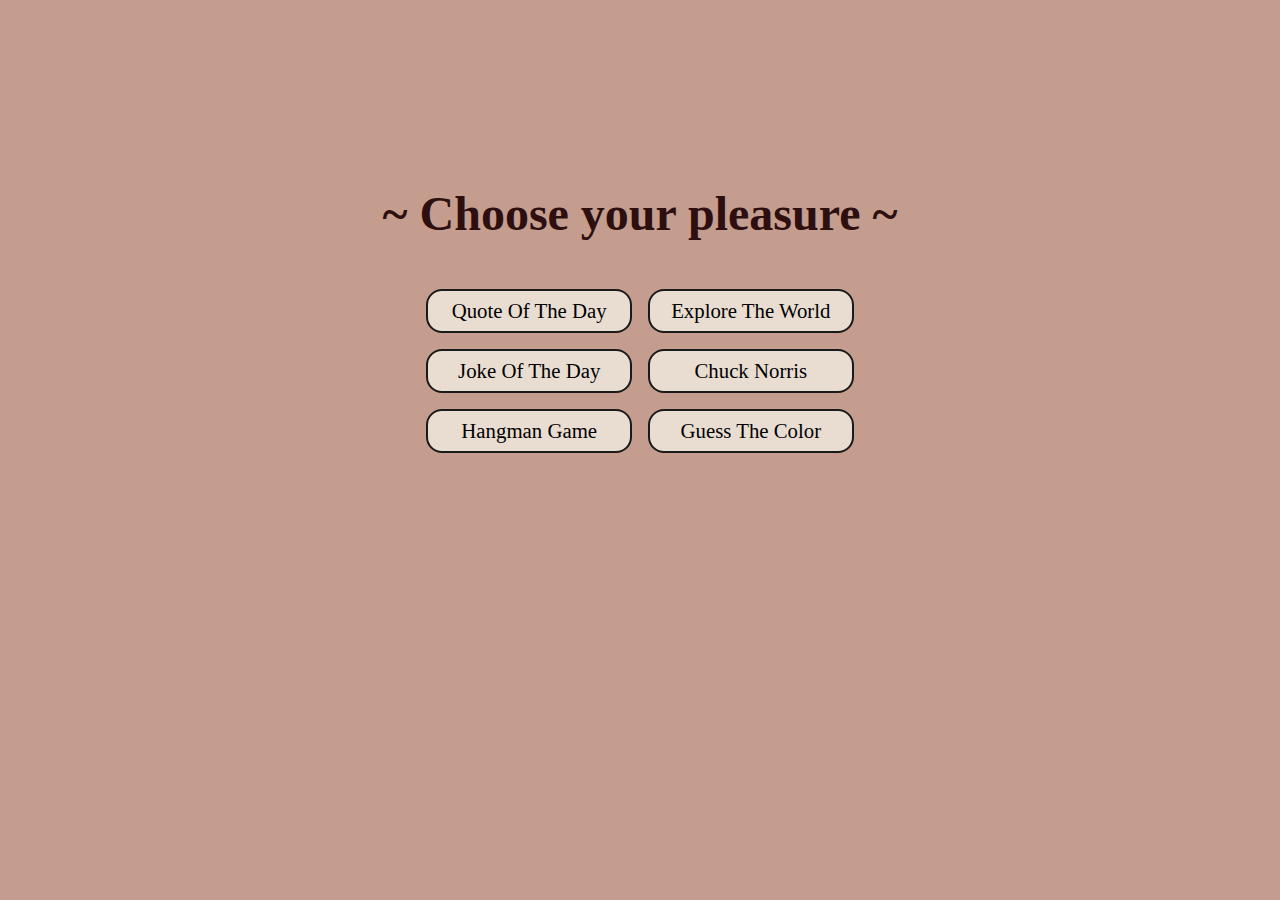
<file: index.html>
<!DOCTYPE html>
<html lang="en">

<head>
    <meta charset="UTF-8">
    <meta http-equiv="X-UA-Compatible" content="IE=edge">
    <meta name="viewport" content="width=device-width">
    <link rel="stylesheet" href="style.css">
    <title>Fun Page</title>

</head>

<body>
    <h1>~ Choose your pleasure ~</h1>
    <div class="container">
        <a href="./01_Quotes/index-quotes.html" class="button" rel="noopener noreferrer" target="_blank">Quote Of The Day</a>
        <a href="./07_Explore_the_World/index-ew.html" class="button" rel="noopener noreferrer" target="_blank">Explore The World</a> 
        <a href="./02_Jokes/index-jokes.html" class="button" rel="noopener noreferrer" target="_blank"">Joke Of The Day</a>
        <a href="./03_Chuck_Norris_Jokes/index-cn.html" class="button" rel="noopener noreferrer" target="_blank">Chuck Norris</a>
        <a href="./04_Hanging_man/index-hm.html" class="button" rel="noopener noreferrer" target="_blank">Hangman Game</a>
        <a href="./05_Guess_the_Color/index-gc.html" class="button" rel="noopener noreferrer" target="_blank">Guess The Color</a>      
    </div>

</body>

</html>
</file>
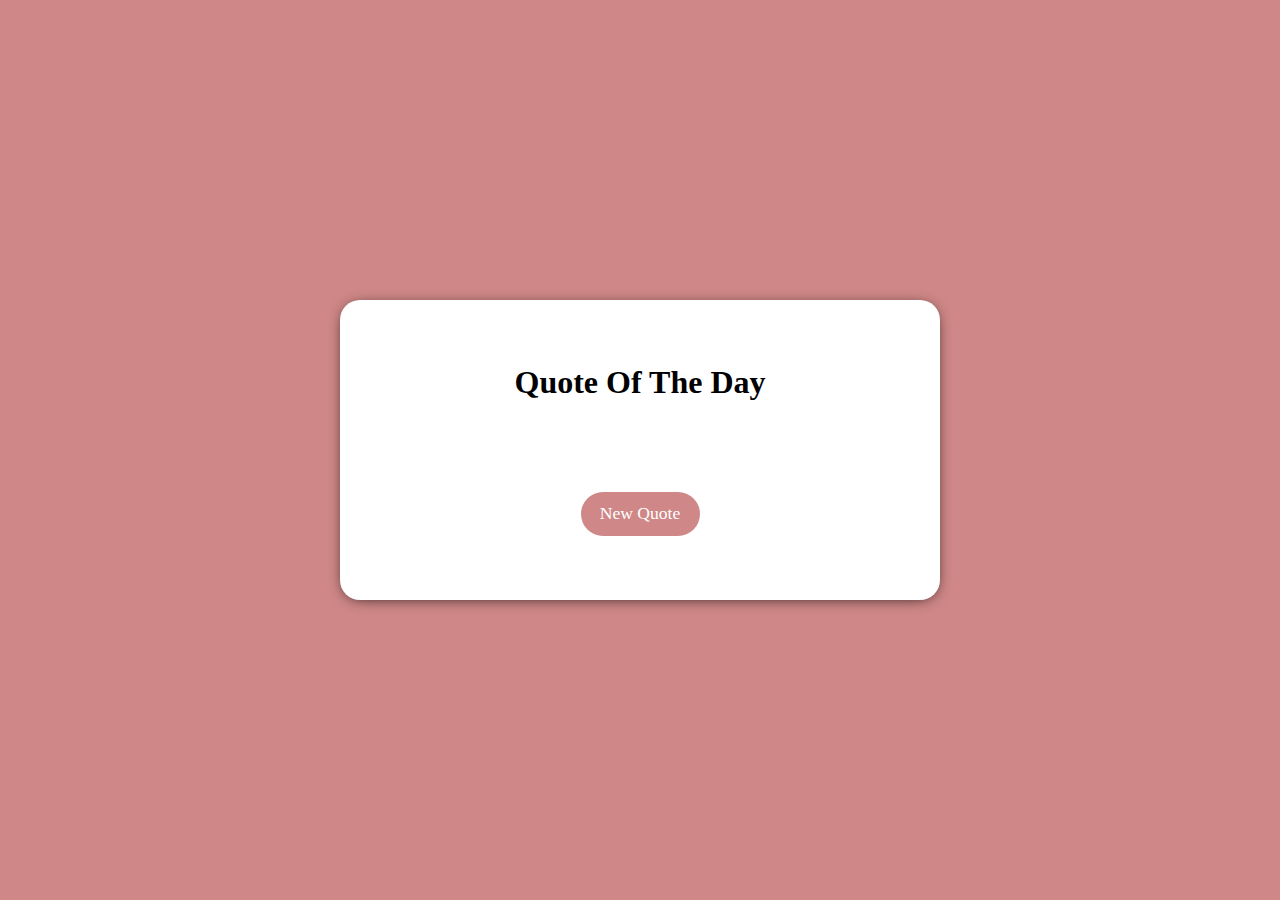
<file: 01_Quotes/index-quotes.html>
<!DOCTYPE html>
<html lang="en">

<head>
    <meta charset="UTF-8">
    <meta http-equiv="X-UA-Compatible" content="IE=edge">
    <meta name="viewport" content="width=device-width">
    <link rel="stylesheet" href="style-quotes.css">
    <title>Quote Of The Day</title>
</head>

<body>
    <div class="quote-wrapper">
        <h2>Quote Of The Day</h2>
        <small id="quote-tags"></small>
        <blockquote id="quote-text"></blockquote>
            <cite id="quote-author"></cite>
            <button id="gen-quote-btn" type="button">New Quote</button>
    </div>
    <script src="script-quotes.js"></script>
</body>

</html>
</file>
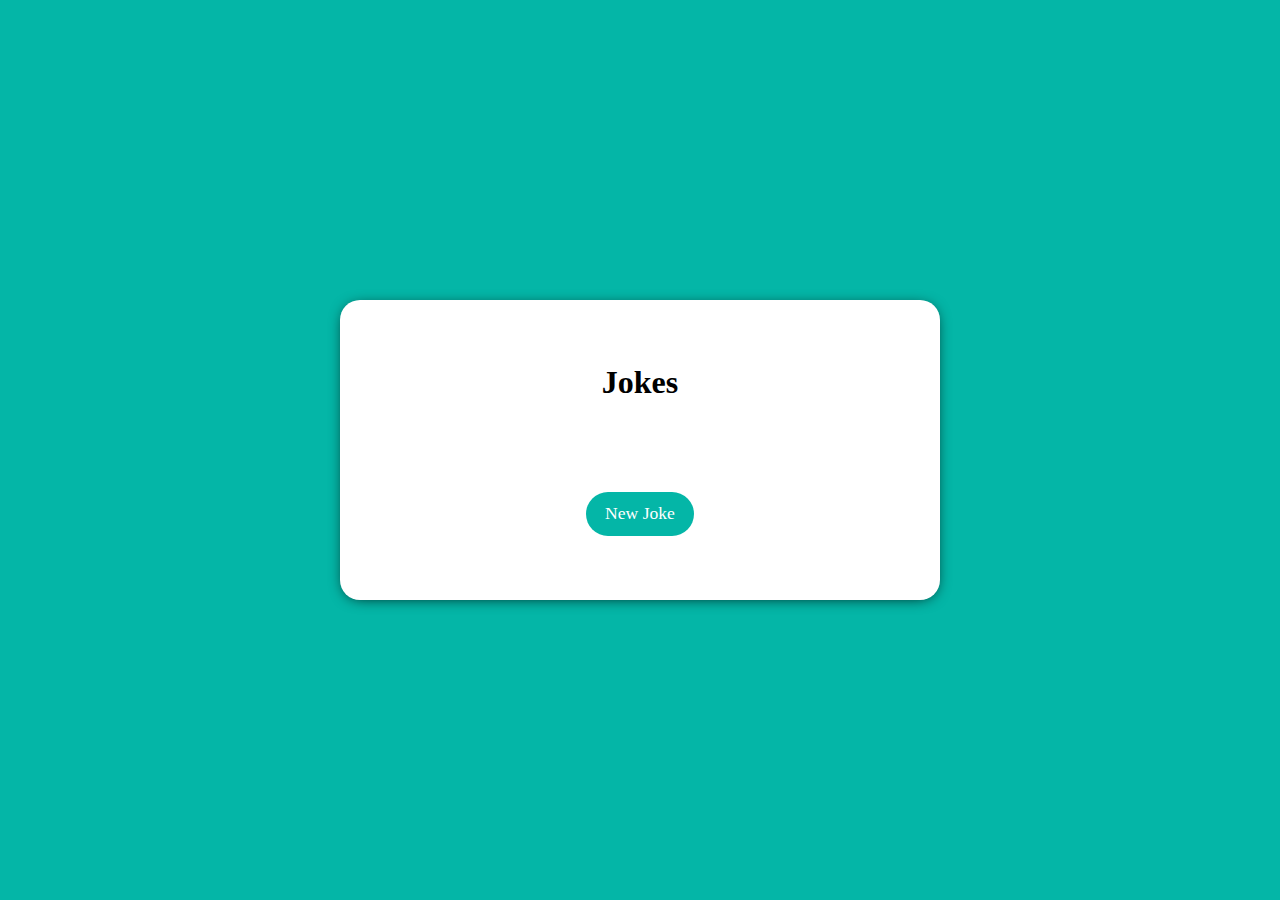
<file: 02_Jokes/index-jokes.html>
<!DOCTYPE html>
<html lang="en">

<head>
    <meta charset="UTF-8">
    <meta http-equiv="X-UA-Compatible" content="IE=edge">
    <meta name="viewport" content="width=device-width">
    <link rel="stylesheet" href="style-jokes.css">
    <title>Jokes</title>
</head>

<body>
    <div class="joke-wrapper">
        <h2>Jokes</h2>
        <small id="joke-type"></small>
        <blockquote id="joke-setup"></blockquote>
            <cite id="joke-punchline"></cite>
            <button id="gen-joke-btn" type="button">New Joke</button>
    </div>
    <script src="script-jokes.js"></script>
</body>

</html>
</file>
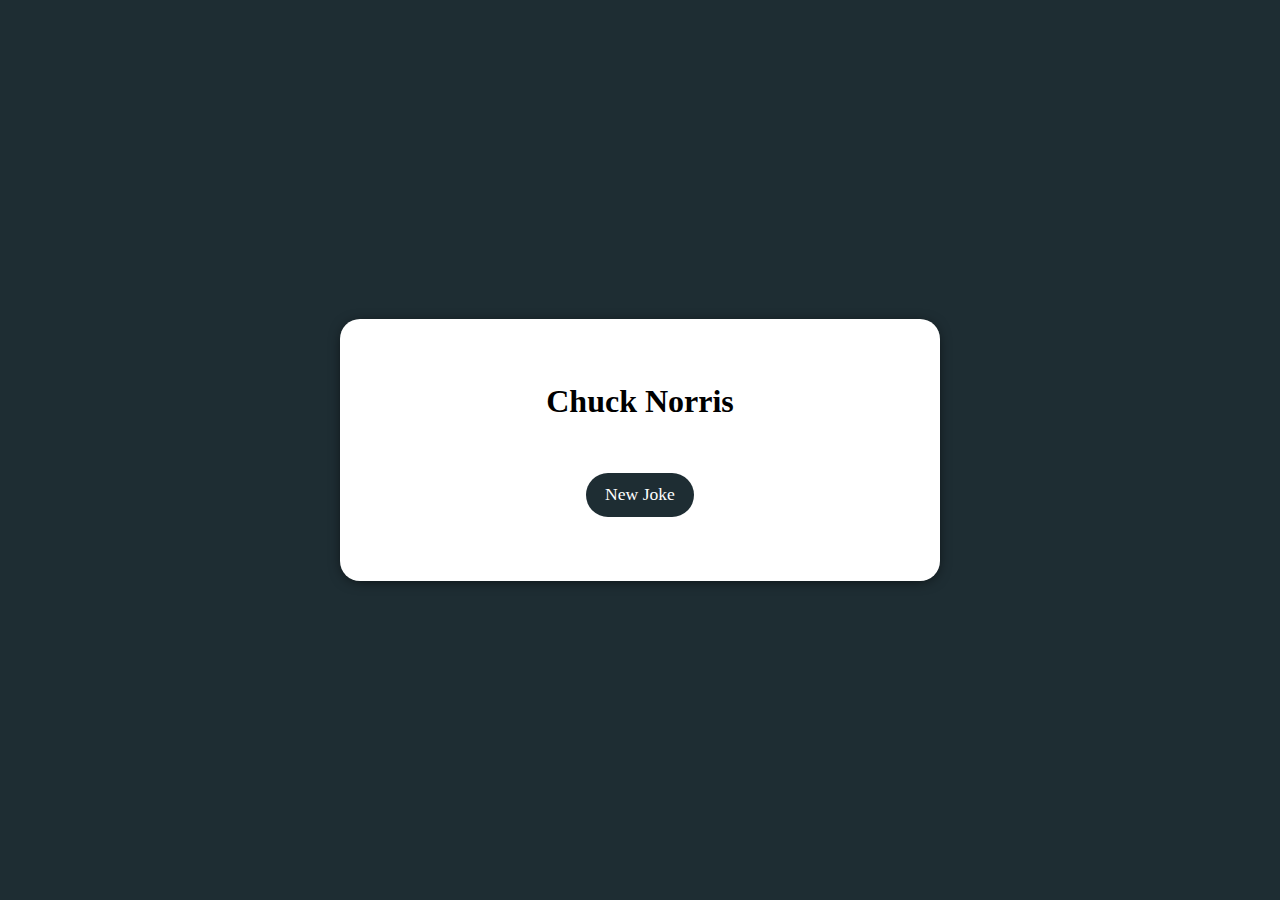
<file: 03_Chuck_Norris_Jokes/index-cn.html>
<!DOCTYPE html>
<html lang="en">

<head>
    <meta charset="UTF-8">
    <meta http-equiv="X-UA-Compatible" content="IE=edge">
    <meta name="viewport" content="width=device-width">
    <link rel="stylesheet" href="style-cn.css">
    <title>Chuck Norris Jokes</title>
</head>

<body>
    <div class="joke-wrapper">
        <h2>Chuck Norris</h2>
        <blockquote id="joke-value"></blockquote>
        <button id="gen-joke-btn" type="button">New Joke</button>
    </div>
    <script src="script-cn.js"></script>
</body>

</html>
</file>
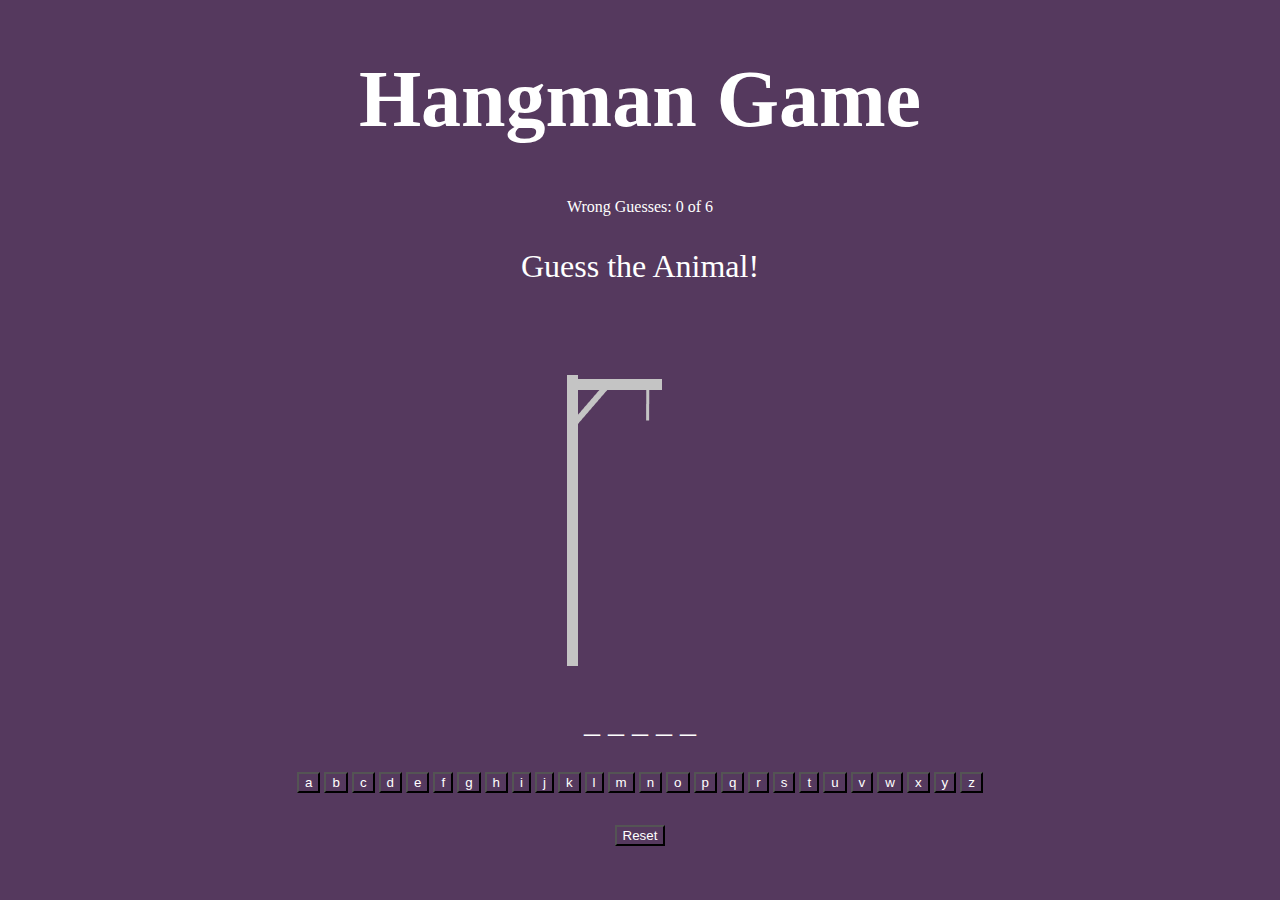
<file: 04_Hanging_man/index-hm.html>
<!DOCTYPE html>
<html lang="en">

<head>
  <meta charset="UTF-8">
  <meta name="viewport" content="width=device-width">
  <meta http-equiv="X-UA-Compatible" content="ie=edge">
  <link rel="stylesheet" href="style-hm.css">
  <title>Hangman</title>
</head>

<header>
  <h1 class="text-center">Hangman Game</h1>
  <div class="guesses">Wrong Guesses: <span id='mistakes'>0</span> of <span id='maxWrong'></span></div>
  <p>Guess the Animal!</p>
</header>

<body>
  <div class="container">
    <div class="hangman">
      <img id="hangmanPic" src="./images/0.jpg" alt="">
      <p id="wordSpotlight">The word to be guessed goes here</p>
      <div id="keyboard"></div>
      <button class="btn btn-info" onClick="reset()">Reset</button>
    </div>
  </div>

  <script src='script-hm.js'></script>
</body>

</html>
</file>
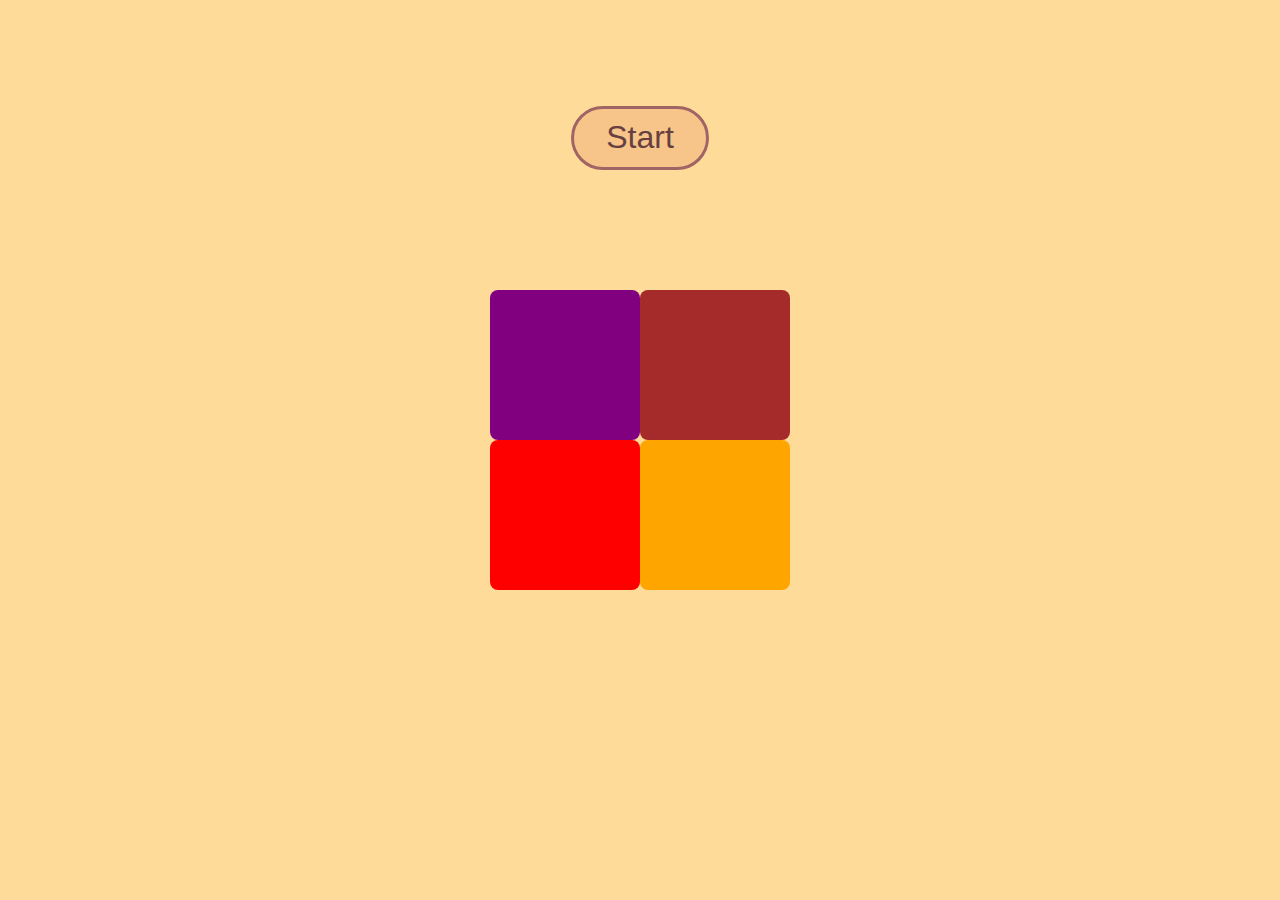
<file: 05_Guess_the_Color/index-gc.html>
<!DOCTYPE html>
<html lang="en">
<head>
    <meta charset="UTF-8">
    <title>Color Guess</title>
    <link rel="stylesheet" href="style-gc.css">
    <meta name="viewport" content="width=device-width">
</head>
<body>
   <img src="correct.svg" alt="" id="checkmark">
   <img src="incorrect.svg" alt="" id="wrong">
    <div class="top">
       <button id="start" onclick="startGame()">Start</button>
        <div id="color1" class="colorText color1"></div>
    </div>
    <div class="bottom">
       <div class="row">
        <div id="Purple" class="color purple"></div>
        <div id="Red" class="color red"></div>
       </div>
       <div class="row">
        <div id="Brown" class="color brown"></div>
        <div id="Orange" class="color orange"></div>
       </div>
    </div>
    <span id="correct"></span>
    <span id="time"></span>
</body>
<script src="script-gc.js"></script>
</html>
</file>
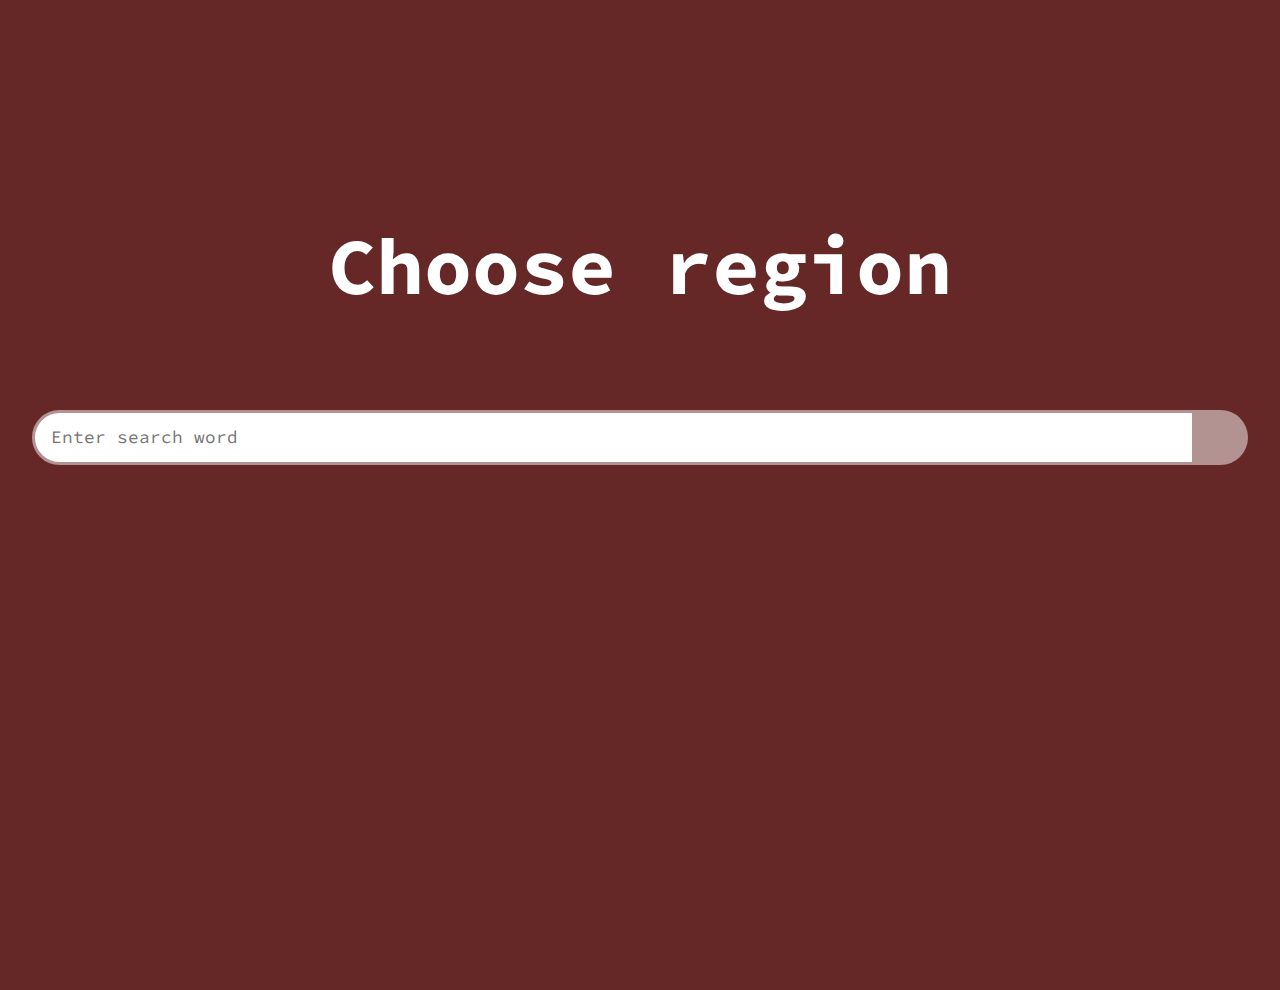
<file: 07_Explore_the_World/index-ew.html>
<!DOCTYPE html>
<html lang="en">

<head>
  <meta charset="UTF-8">
  <meta name="viewport" content="width=device-width">
  <title>Countries</title>
  <link rel="stylesheet" href="https://cdnjs.cloudflare.com/ajax/libs/font-awesome/5.15.1/css/all.min.css"
    integrity="sha512-+4zCK9k+qNFUR5X+cKL9EIR+ZOhtIloNl9GIKS57V1MyNsYpYcUrUeQc9vNfzsWfV28IaLL3i96P9sdNyeRssA=="
    crossorigin="anonymous" />
  <link rel="stylesheet" href="style-ew.css">
</head>

<body>

  <div class="wrapper">

    <div class="search">
      <h2 class="title">Choose region</h2>

      <div class="search-box">
        <input type="text" class="search-control" placeholder="Enter search word" id="search-input">
        <button type="submit" class="search-btn btn" id="search-btn">
          <i class="fas fa-search"></i>
        </button>
      </div>
    </div>

    <div class="result" id="result">
      <!--     <h2 class = "title" id="search-results-h2">Search Results:</h2>
        <div id= "name">          
         <div class = "item">
            <div class = "flag-img">
              <img src = "flag.jpg" alt = "flag">
            </div>
            <div class = "country-name">
              <h3>Country Name</h3>
              <a href = "#" class = "details-btn">Details</a>
            </div>
          </div>          
        </div>  -->
    </div>
    <div class="country-details">
      <button type="button" class="btn details-close-btn" id="details-close-btn">
        <i class="fas fa-times"></i>
      </button>
      <div class="country-details-content">
        <h2 class="country-title">Country Name Here</h2>
        <p class="country-region"></p>
        <!--  <div class = "country-instruct">
            <h3>Details:</h3>
            <p>Lorem ipsum dolor sit amet consectetur.</p>
            <p>Lorem ipsum dolor sit amet consectetur.</p>
            <p>Lorem ipsum dolor sit amet consectetur.</p>
            <p>Lorem ipsum dolor sit amet consectetur.</p>
            <p>Lorem ipsum dolor sit amet consectetur.</p>
            <p>Lorem ipsum dolor sit amet consectetur.</p>
            <p>Lorem ipsum dolor sit amet consectetur.</p>
          </div> 
           <div class = "flag-country-img">
            <img src = "flag.jpg" alt = "">
          </div>    
        -->
      </div>
    </div>
  </div>

  <script src="script-ew.js"></script>
</body>

</html>
</file>
<file: style.css>
body {
    margin: 12% auto;
    display: flex;
    justify-content: center;
    align-items: center;
    flex-direction: column;
    vertical-align: middle;
    background-color: rgb(196, 157, 142);
}

h1 {
    color: rgb(46, 15, 15);
    font-size: 3rem;
    text-align: center;
    animation: reveal 3000ms ease-in-out forwards 100ms,
                glow 2500ms linear infinite 2000ms;
}

@keyframes reveal {
    80%{
      letter-spacing: 8px;
    }
    100% {
      background-size: 300% 300%;
    }
  }
  @keyframes glow {
    20% {
      text-shadow: 8px 0px 8px rgb(255, 255, 255);
    }
  }

.container {
    margin: 1rem 0;
    display: grid;
    justify-content: center;
    align-items: center;
    grid-template-columns: repeat(2, minmax(auto, 180px));
    grid-template-rows: auto;
    grid-gap: 1rem;
}

a.button {    
    text-decoration: none;
    text-align: center;
    color: initial;
    font-size: 1.3rem;
    padding: .5rem .3rem;
    width: 12rem;
    background-color: rgb(233, 221, 210);
    border: 2px solid rgb(27, 26, 26);
    border-radius: 1rem;
}

a.button:hover {
    color: white;
    background-color: rgb(58, 33, 33);
}

@media screen and (max-width: 640px) {
  h1 {
    display: flex;
    justify-content: center;
    align-items: center;
    animation: reveal 3000ms ease-in-out forwards 100ms,
    glow 2500ms linear infinite 2000ms;
  }

@keyframes reveal {
    50%{
      letter-spacing: 3px;
    }
    70% {
      background-size: 100% 100%;
    }
  }
  @keyframes glow {
    20% {
      text-shadow: 8px 0px 8px rgb(255, 255, 255);
    }
  }
  
  .container {
        display: grid;
        grid-template-columns: repeat(1, minmax(auto, 380px));
        grid-template-rows: auto;
        justify-content: center;
        align-items: center;
        margin-left: 5rem; 
        -ms-grid-column-align: center;
}
}
</file>
<file: 01_Quotes/style-quotes.css>
*{
    padding: 0;
    margin: 0;
    box-sizing: border-box;
    font-family: serif;
}

body {
    min-height: 100vh;
    display: flex;
    justify-content: center;
    align-items: center;
    text-align: center;
    font-size: 1.2rem;
    background-color: rgb(207, 135, 135);
    padding: 2rem;
}

.quote-wrapper {
    background-color: #fff;
    border-radius: 20px;
    padding: 4rem 1.5rem;
    box-shadow: 0px 2px 15px -5px rgba(0, 0, 0, 1);
}

.quote-wrapper h2 {
    font-size: 2rem;
    margin-bottom: 0.5rem;
}

.quote-wrapper small {
    font-weight: 700;
    padding: 0.2rem 1rem;
    color: rgb(207, 135, 135);
    border-radius: 5px;
    text-transform: capitalize;
}

.quote-wrapper blockquote {
    padding: 1.4rem 0;
    font-weight: 300;
}

.quote-wrapper cite {
    display: block;
    font-style: normal;
    margin-bottom: 1rem;
}

#gen-quote-btn {
    font-size: 1.1rem;
    border: none;
    background-color: rgb(207, 135, 135);
    color: #fff;
    padding: 0.7rem 1.2rem;
    border-radius: 1.5rem;
    cursor: pointer;
    outline: 0;
}

#gen-quote-btn:hover {
    box-shadow: 0px 0px 9px 0px rgb(94, 23, 69);
}

@media screen and (min-width: 680px){
    .quote-wrapper{
        width: 600px;
        
    }
}
</file>
<file: 02_Jokes/style-jokes.css>
*{
    padding: 0;
    margin: 0;
    box-sizing: border-box;
    font-family: serif;
}

body {
    min-height: 100vh;
    display: flex;
    justify-content: center;
    align-items: center;
    text-align: center;
    font-size: 1.2rem;
    background-color: rgb(4, 182, 167);
    padding: 2rem;
}

.joke-wrapper {
    background-color: #fff;
    border-radius: 20px;
    padding: 4rem 1.5rem;
    box-shadow: 0px 2px 15px -5px rgba(0, 0, 0, 1);
}

.joke-wrapper h2 {
    font-size: 2rem;
    margin-bottom: 0.5rem;
}

.joke-wrapper small {
    font-weight: 700;
    padding: 0.2rem 1rem;
    color: rgb(4, 182, 167);
    border-radius: 5px;
    text-transform: capitalize;
}

.joke-wrapper blockquote {
    padding: 1.4rem 0;
    font-weight: 700;
}

.joke-wrapper cite {
    display: block;
    font-style: normal;
    font-weight: 250;
    margin-bottom: 1rem;
}

#gen-joke-btn {
    font-size: 1.1rem;
    border: none;
    background-color: rgb(4, 182, 167);
    color: #fff;
    padding: 0.7rem 1.2rem;
    border-radius: 1.5rem;
    cursor: pointer;
    outline: 0;
}

#gen-joke-btn:hover {
    box-shadow: 0px 0px 9px 0px rgb(94, 23, 69);
}

@media screen and (min-width: 680px){
    .joke-wrapper{
        width: 600px;
        
    }
}
</file>
<file: 03_Chuck_Norris_Jokes/style-cn.css>
*{
    padding: 0;
    margin: 0;
    box-sizing: border-box;
    font-family: serif;
}

body {
    min-height: 100vh;
    display: flex;
    justify-content: center;
    align-items: center;
    text-align: center;
    font-size: 1.2rem;
    background-color: rgb(30, 45, 51);
    padding: 2rem;
}

.joke-wrapper {
    background-color: #fff;
    border-radius: 20px;
    padding: 4rem 1.5rem;
    box-shadow: 0px 2px 15px -5px rgba(0, 0, 0, 1);
}

.joke-wrapper h2 {
    font-size: 2rem;
    margin-bottom: 0.5rem;
}

.joke-wrapper blockquote {
    padding: 1.4rem 0;
    font-weight: 400;
}

#gen-joke-btn {
    font-size: 1.1rem;
    border: none;
    background-color: rgb(30, 45, 51);
    color: #fff;
    padding: 0.7rem 1.2rem;
    border-radius: 1.5rem;
    cursor: pointer;
    outline: 0;
}

#gen-joke-btn:hover {
    box-shadow: 0px 0px 9px 0px rgb(30, 45, 51);
}

@media screen and (min-width: 680px){
    .joke-wrapper{
        width: 600px;
        
    }
}
</file>
<file: 04_Hanging_man/style-hm.css>
*{
    background-color: rgb(85, 57, 94);
    color: white;
}
 header{
     text-align: center;     
     margin: 2% 0;
 }

 h1{
    font-size: 5rem;
 }

 .float-right {
     font-size: 1.5rem;
 }

 p {
     font-size: 2rem;
 }

.container {
    display: flex;
    justify-content: center;
    align-content: center;    
    text-align: center;
}

.btn.btn-info {
    margin: 2rem 0rem;
}


@media screen and (max-width: 640px){
    .container {
        display: flex;
        justify-content: center;
        align-items: center;
        flex-direction: column;
        text-align: center;
    }
}
</file>
<file: 05_Guess_the_Color/style-gc.css>
* {
    padding: 0;
    margin: 0;
    outline: none;
    overflow-x: none;
}

body {
    max-width: 300px;
    margin: 7% auto;
    background-color: rgb(255, 219, 153);
}

#checkmark, #wrong {
    pointer-events: none;
    position: absolute;
    width: 10%;
    left: 45%;
    top: 10%;
    opacity: 0;
}

.top {
    margin-top: 1rem;
    width: 300px;
    height: 200px;
    display: grid;
    text-align: center;
}

#start {
    font-size: 2rem;
    color: rgb(102, 64, 64);
    height: 4rem;
    background-color: rgb(247, 196, 138);
    padding: 0.1rem 2rem;
    border: 3px solid rgb(161, 100, 100);
    border-radius: 5rem;
    margin: 1rem auto;
    display: block;
}

#start:hover {
    color: white;
    background-color: rgb(85, 85, 47); 
}

.colorText {
    font: 3rem sans-serif; 
    display: none;
} 

.bottom {
    display: flex;
}

.color {
    width: 150px;
    height: 150px;
    transition: transform 300ms;
    border-radius: .5rem;
}

.color:hover {
    transform: scale(0.9);
}

.purple {
    background-color: purple;
}

.red {
    background-color: red;
}

.brown {
    background-color: brown;
}

.orange {
    background-color: orange;
}

.fadeAway {
    animation: fadeAway 500ms;
}

@keyframes fadeAway{
    0%{opacity: 1}
    50%{opacity: 1}
    100%{opacity: 0}
}

#correct {
    position: absolute;
    color: lawngreen;
    text-shadow: 0px 0px 10px black;
    font: 3rem sans-serif; 
}

#time {
    position: absolute;
    text-align: center;
    width: 300px;
    font: 3rem sans-serif; 
}

@media only screen and (max-width: 600px){
    #checkmark, #wrong{
        position: absolute;
        width: 50%;
        left: 25%;
        top: 10%;
    }
}
</file>
<file: 07_Explore_the_World/style-ew.css>
@import url('https://fonts.googleapis.com/css2?family=Source+Code+Pro:wght@600&display=swap');

*{
    padding: 0;
    margin: 0;
    box-sizing: border-box;    
}

body{
    margin-top: 7%;
    font-weight: 300;
    font-size: 1.05rem;
    line-height: 1.6;
    font-family: 'Source Code Pro', monospace;
    background: rgb(102, 39, 39);
    color: white;
}

.btn{
    font-family: inherit;
    cursor: pointer;
    outline: 0;
    font-size: 1.05rem;
}

.text{
    opacity: 0.8;
}

.title{
    font-size: 5rem;
    margin: 5rem 0rem;
}

.wrapper{
    min-height: 100vh;
    max-width: 1280px;
    margin: 0 auto;
    padding: 2rem;
    text-align: center;
}

.search{
    margin: 2rem 0;
}

.search cite{
    font-size: 1rem;
}

.search-box{
    margin: 1.2rem 0;
    display: flex;
    align-items: stretch;
}

.search-control,
.search-btn{
    width: 100%;
}

.search-control{
    padding: 0 1rem;
    font-size: 1.1rem;
    font-family: inherit;
    outline: 0;
    border: 3px solid rgb(179, 146, 146);
    color: rgb(102, 39, 39);
    border-top-left-radius: 2rem;
    border-bottom-left-radius: 2rem;
}

.search-btn{
    width: 55px;
    height: 55px;
    font-size: 1.8rem;
    background: rgb(179, 146, 146);
    color: rgb(102, 39, 39);
    border: none;
    border-top-right-radius: 2rem;
    border-bottom-right-radius: 2rem;
    transition: all 0.4s linear;
    -webkit-transition: all 0.4s linear;
    -moz-transition: all 0.4s linear;
    -ms-transition: all 0.4s linear;
    -o-transition: all 0.4s linear;
}

.search-btn:hover{
    background-color: rgb(41, 17, 17);
    color: rgb(179, 146, 146);
}

.result{
    margin-top: 4rem;
    display: grid;
    grid-template-columns: repeat(3, minmax(200px,1fr));
    grid-template-rows: auto;
    grid-gap: 2rem;
}

#name{
    margin: 2.4rem 0;
}

.item{
    border-radius: 1rem;
    -webkit-border-radius: 1rem;
    -moz-border-radius: 1rem;
    -ms-border-radius: 1rem;
    -o-border-radius: 1rem;
    overflow: hidden;
    box-shadow: 0 4px 21px -12px rgba(0, 0, 0, 0.79);
    margin: 2rem 0;
}

.flag-img {
    background-color: rgb(241, 217, 217);
    display: flex;
    justify-content: center;
    align-items: center;
}

.flag-img img{
    width: 27rem;
    height: 17rem;
    display: block;
}

.country-name{
    height: 14rem;
    display: flex;
    justify-content: center;
    align-items: center;
    flex-direction: column;
    padding: 1.5rem 0.5rem;
    background-color:  rgb(211, 176, 176);    
    color: rgb(41, 17, 17);   
}

.country-name h3{
    font-size: 1.6rem;
}

.details-btn{
    text-decoration: none;
    color: rgb(41, 17, 17);
    background:  rgb(179, 146, 146); 
    font-weight: 500;
    font-size: 1.1rem;
    padding: 0.2rem 0;
    display: block;
    width: 110px;
    margin: 1rem auto;
    border: 2px solid rgb(41, 17, 17);
    border-radius: 2rem;
    -webkit-border-radius: 2rem;
    -moz-border-radius: 2rem;
    -ms-border-radius: 2rem;
    -o-border-radius: 2rem;
    transition: all 0.4s linear;
    -webkit-transition: all 0.4s linear;
    -moz-transition: all 0.4s linear;
    -ms-transition: all 0.4s linear;
    -o-transition: all 0.4s linear;
}

.details-btn:hover{
    background-color: rgb(41, 17, 17);
    color: rgb(179, 146, 146);
}

.country-details{
    position: fixed;
    top: 50%;
    left: 50%;
    transform: translate(-50%, -50%);
    -webkit-transform: translate(-50%, -50%);
    -moz-transform: translate(-50%, -50%);
    -ms-transform: translate(-50%, -50%);
    -o-transform: translate(-50%, -50%);
    color: #fff;
    background:  rgb(204, 68, 102);
    border-radius: 1rem;
    -webkit-border-radius: 1rem;
    -moz-border-radius: 1rem;
    -ms-border-radius: 1rem;
    -o-border-radius: 1rem;
    width: 90%;
    height: 90%;
    overflow-y: scroll;
    display: none;
    padding: 2rem 0;
}

.country-details::-webkit-scrollbar{
    width: 10px;
}

.country-details::-webkit-scrollbar-thumb{
    background: #f0f0f0;
    border-radius: 2rem;
    -webkit-border-radius: 2rem;
    -moz-border-radius: 2rem;
    -ms-border-radius: 2rem;
    -o-border-radius: 2rem;
}

.showCountry{
    display: block;
}

.country-details-content{
    margin: 2rem;
}

.country-details-content p:not(.country-region){
    padding: 1rem 0;
}

.country-close-btn{
    position: absolute;
    right: 2rem;
    top: 2rem;
    font-size: 1.8rem;
    background: #fff;
    border: none;
    width: 35px;
    height: 35px;
    border-radius: 50%;
    -webkit-border-radius: 50%;
    -moz-border-radius: 50%;
    -ms-border-radius: 50%;
    -o-border-radius: 50%;
    display: flex;
    align-items: center;
    justify-content: center;
    opacity: 0.9;
}

.country-title{
    letter-spacing: 1px;
    padding-bottom: 1rem;
}

.country-region{
    font-weight: 600;
    color: rgb(5, 255, 17); 
    display: inline-block;
    padding: 0.2rem 0.5rem;
    border-radius: 0.3rem;
    -webkit-border-radius: 0.3rem;
    -moz-border-radius: 0.3rem;
    -ms-border-radius: 0.3rem;
    -o-border-radius: 0.3rem;
}

.country-instruct{
    padding: 1rem 0;
}

.flag-country-img img{
    width: 100px;
    height: 100px;
    border-radius: 50%;
    -webkit-border-radius: 50%;
    -moz-border-radius: 50%;
    -ms-border-radius: 50%;
    -o-border-radius: 50%;
    margin: 0 auto;
    display: block;
}

.notFound{
    grid-template-columns: 1fr!important;
    color: rgb(5, 255, 17); 
    font-size: 1.8rem;
    font-weight: 600;
    width: 100%;
}

/* Media Queries */


@media screen and (max-width: 640px){
    .search{
        margin-top: -30%;
        display: flex;
        justify-content: center;
        align-items: center;
        flex-direction: column;
    }
    .result {
    display: grid;
    grid-template-columns: repeat(1, minmax(auto, 380px));
    grid-template-rows: auto;
    }

    .country-details{
        width: 600px;
    }

}
</file>
